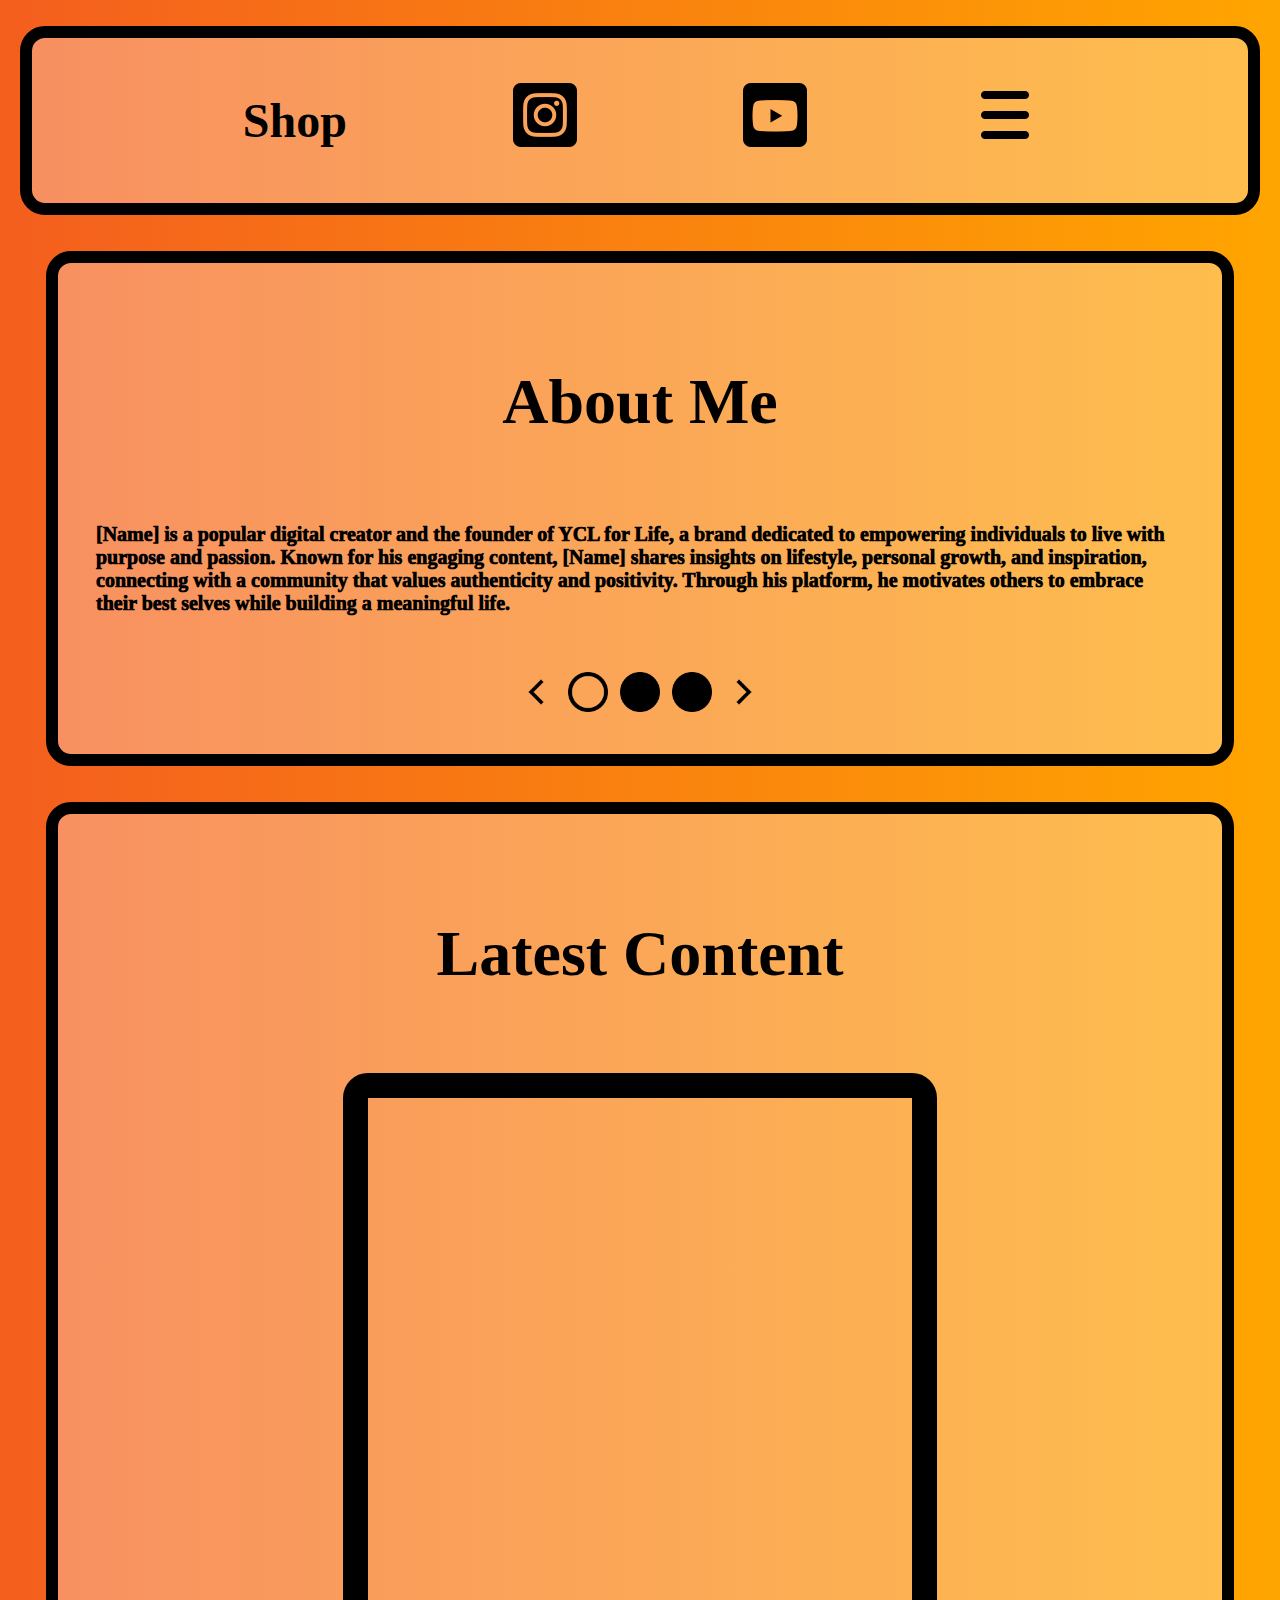
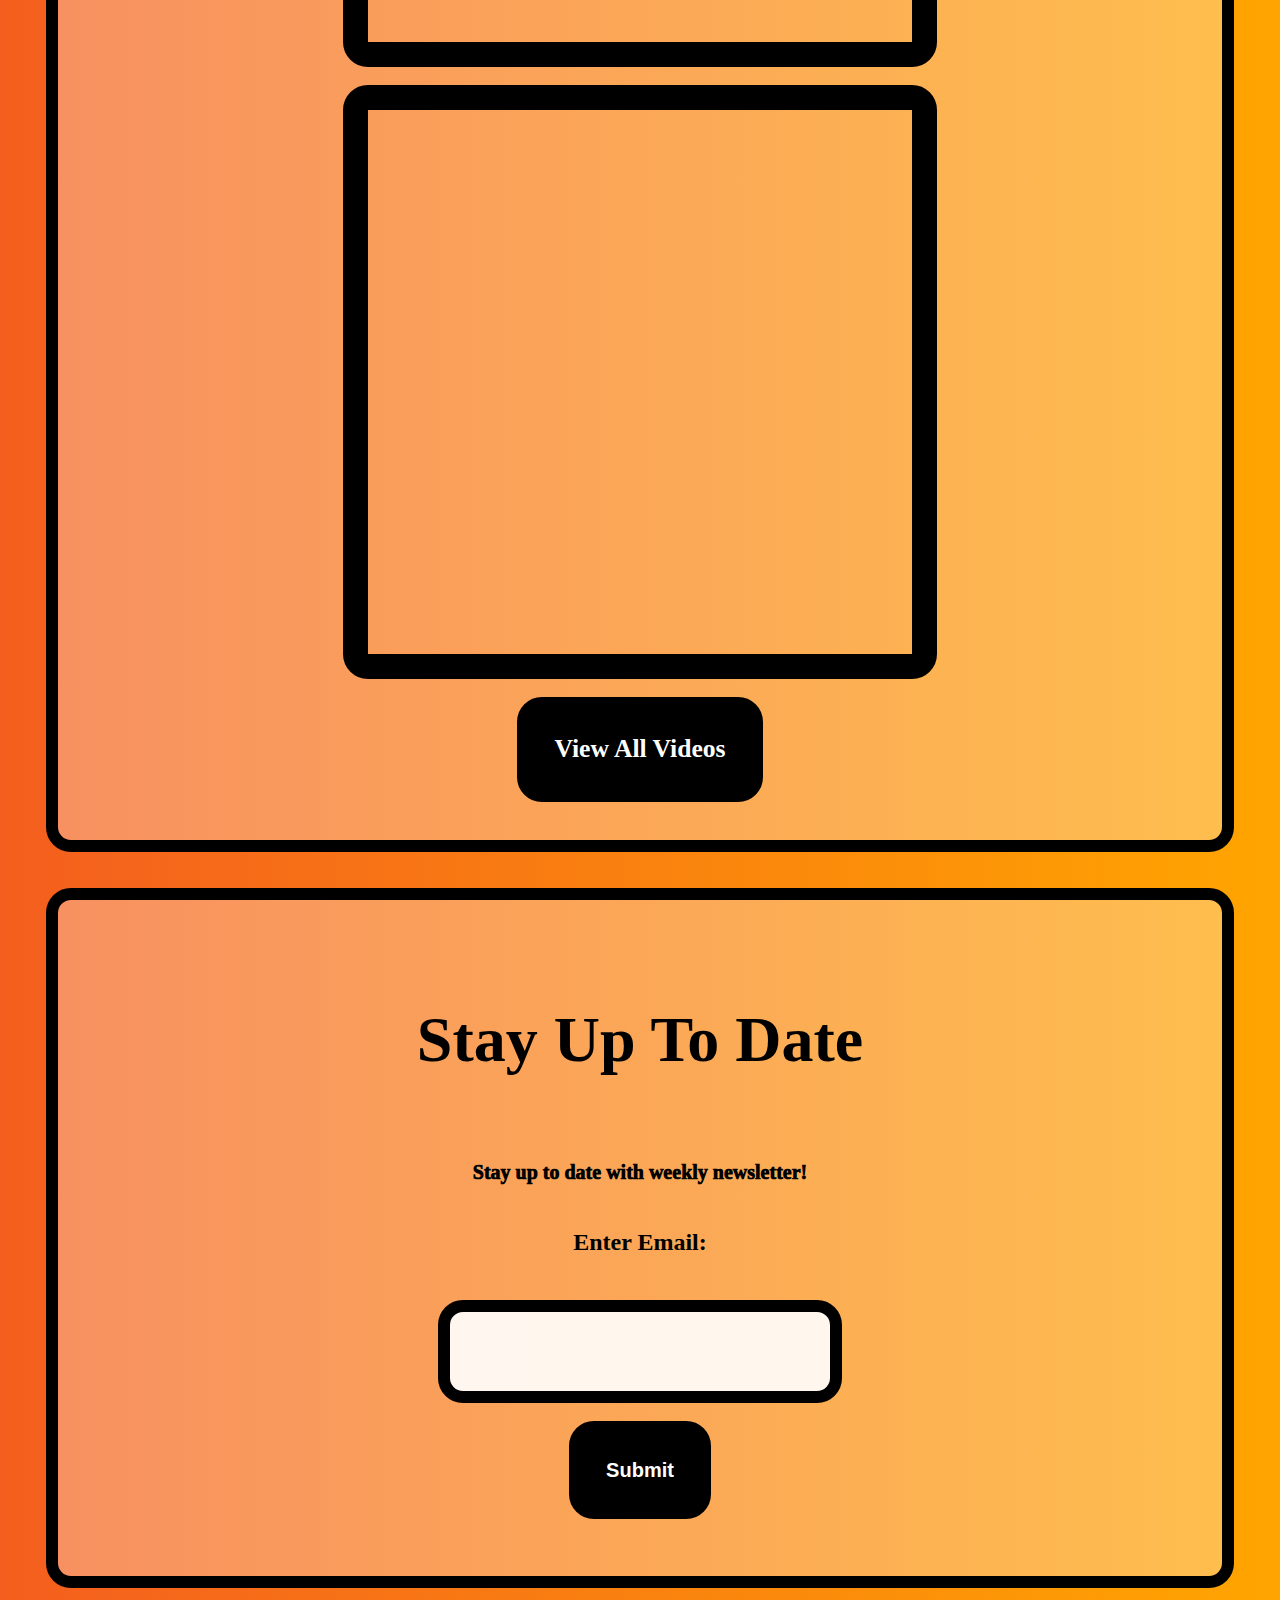
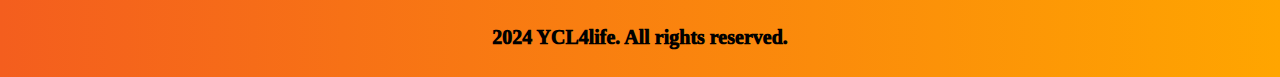
<file: index.html>
<!DOCTYPE html>
<html lang="en">
<head>
    <meta charset="UTF-8">
    <meta name="viewport" content="width=device-width, initial-scale=1.0">
    <title>Document</title>
    <link rel="stylesheet" href="styles.css">
</head>
<body>
    <div class="body">
       
       
        <div class="topbar">
            <a href="shop.html">Shop</a>
       
            <a href="https://www.instagram.com/ycl4life_/"><img src="img/ig.png" alt=""></a>
            <a href="https://www.youtube.com/@YCL4life"><img src="img/yt.png" alt=""></a>
            <a href=""><img src="img/more.png" alt=""></a>
           
     </div>
        <br>
        <br>

       
        
        

        
        <div class="slides">

            <div class="homepage" id="about_screen">
              
                <p class="bio_text" id="bold">About Me</p>
                <div class="Bio">
                  
                <p class="bio_text">[Name] is a popular digital creator and the founder of YCL for Life, a brand dedicated to empowering individuals to live with purpose and passion. Known for his engaging content, [Name] shares insights on lifestyle, personal growth, and inspiration, connecting with a community that values authenticity and positivity. Through his platform, he motivates others to embrace their best selves while building a meaningful life.</p>
             
              
                
            </div>

      
            

            
            </div>
           
            <div class="homepage" id="what_screen">
                <p class="bio_text" id="bold">What is Ycl4life?</p>
                <p class="bio_text">YCL for Life is a brand dedicated to inspiring and empowering individuals to live with purpose, confidence, and passion. Built on the principles of personal growth and positivity, YCL for Life provides life advice, motivation, and guidance to help people navigate challenges and embrace their full potential. Through thoughtful content and a supportive community, the brand encourages followers to overcome obstacles, focus on self-improvement, and create a balanced, fulfilling life. Whether it’s advice on building healthy habits, managing stress, or finding your path, YCL for Life is committed to uplifting people on their journey to success and happiness.</p>
            </div>
         

            <div class="homepage" id="message_screen">
            <form action="">
                <p class="bio_text" id="bold">Leave Me a Message</p>
                <textarea id="message" name="message" rows="10" cols="50" placeholder="Enter your message here..."></textarea><br> <br>
                <input type="submit" value="Submit" id="sub_btn">
            </form>
        </div>
        <br>
        <br>
        <div class="change">
            <button onclick="back()"><img src="img/back.png" alt="" class="arrow" id="back_arrow"></button>
            <button><img src="img/picked.png" alt="" class="arrow" id="option1"></button>
            <button ><img src="img/option.png" alt="" class="arrow" id="option2"></button>
            <button ><img src="img/option.png" alt="" class="arrow" id="option3"></button>
            <button onclick="next()"><img src="img/forward.png" alt="" class="arrow" id="forward_arrow"></button>
        </div>

    </div>

    <br>

    <br>

    <div class="content" id="content">
        <p class="bio_text" id="bold">Latest Content</p>
        <br>
        <iframe width="560" height="315" src="https://www.youtube.com/embed/s0SmETT3uic?si=fshGwi32u3laA3CW" title="YouTube video player" frameborder="0" allow="accelerometer; autoplay; clipboard-write; encrypted-media; gyroscope; picture-in-picture; web-share" referrerpolicy="strict-origin-when-cross-origin" allowfullscreen></iframe>
        <br>
        <iframe width="560" height="315" src="https://www.youtube.com/embed/RS59IfSsYOU?si=O2a2m2kkTS6vvH_k" title="YouTube video player" frameborder="0" allow="accelerometer; autoplay; clipboard-write; encrypted-media; gyroscope; picture-in-picture; web-share" referrerpolicy="strict-origin-when-cross-origin" allowfullscreen></iframe>
        <br>
        <a href="https://www.youtube.com/@YCL4life">View All Videos</a>

    </div>
    <br>
    <br>

    <div class="newsletter" id="newsletter">
        <p class="bio_text" id="bold">Stay Up To Date</p>
        <p class="bio_text">Stay up to date with weekly newsletter!</p>
        <form action="">
            <label for="email">Enter Email:</label><br>
            <input type="email" id="email" name="email" required> <br>
            <input type="submit" value="Submit" id="sub_btn">
        </form>
        <br>
        
    </div>
    <br>

    <p class="bio_text"> 2024 YCL4life. All rights reserved.</p>

    </div>


    <script src="main.js"></script>
   

</body>
</html>
</file>
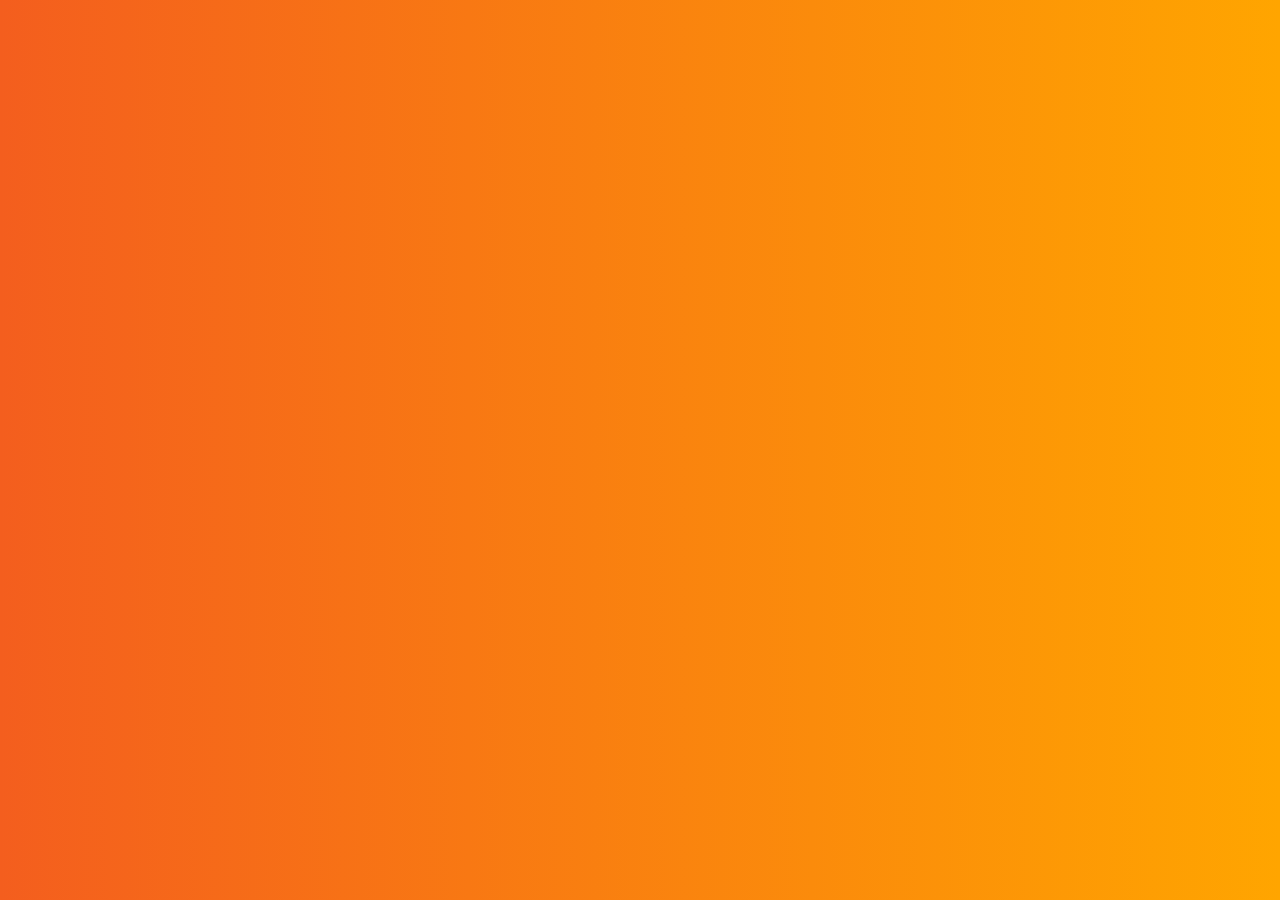
<file: blog.html>
<!DOCTYPE html>
<html lang="en">
<head>
    <meta charset="UTF-8">
    <meta name="viewport" content="width=device-width, initial-scale=1.0">
    <title>Document</title>
    <link rel="stylesheet" href="styles.css">
</head>
<body>
    
</body>
</html>
</file>
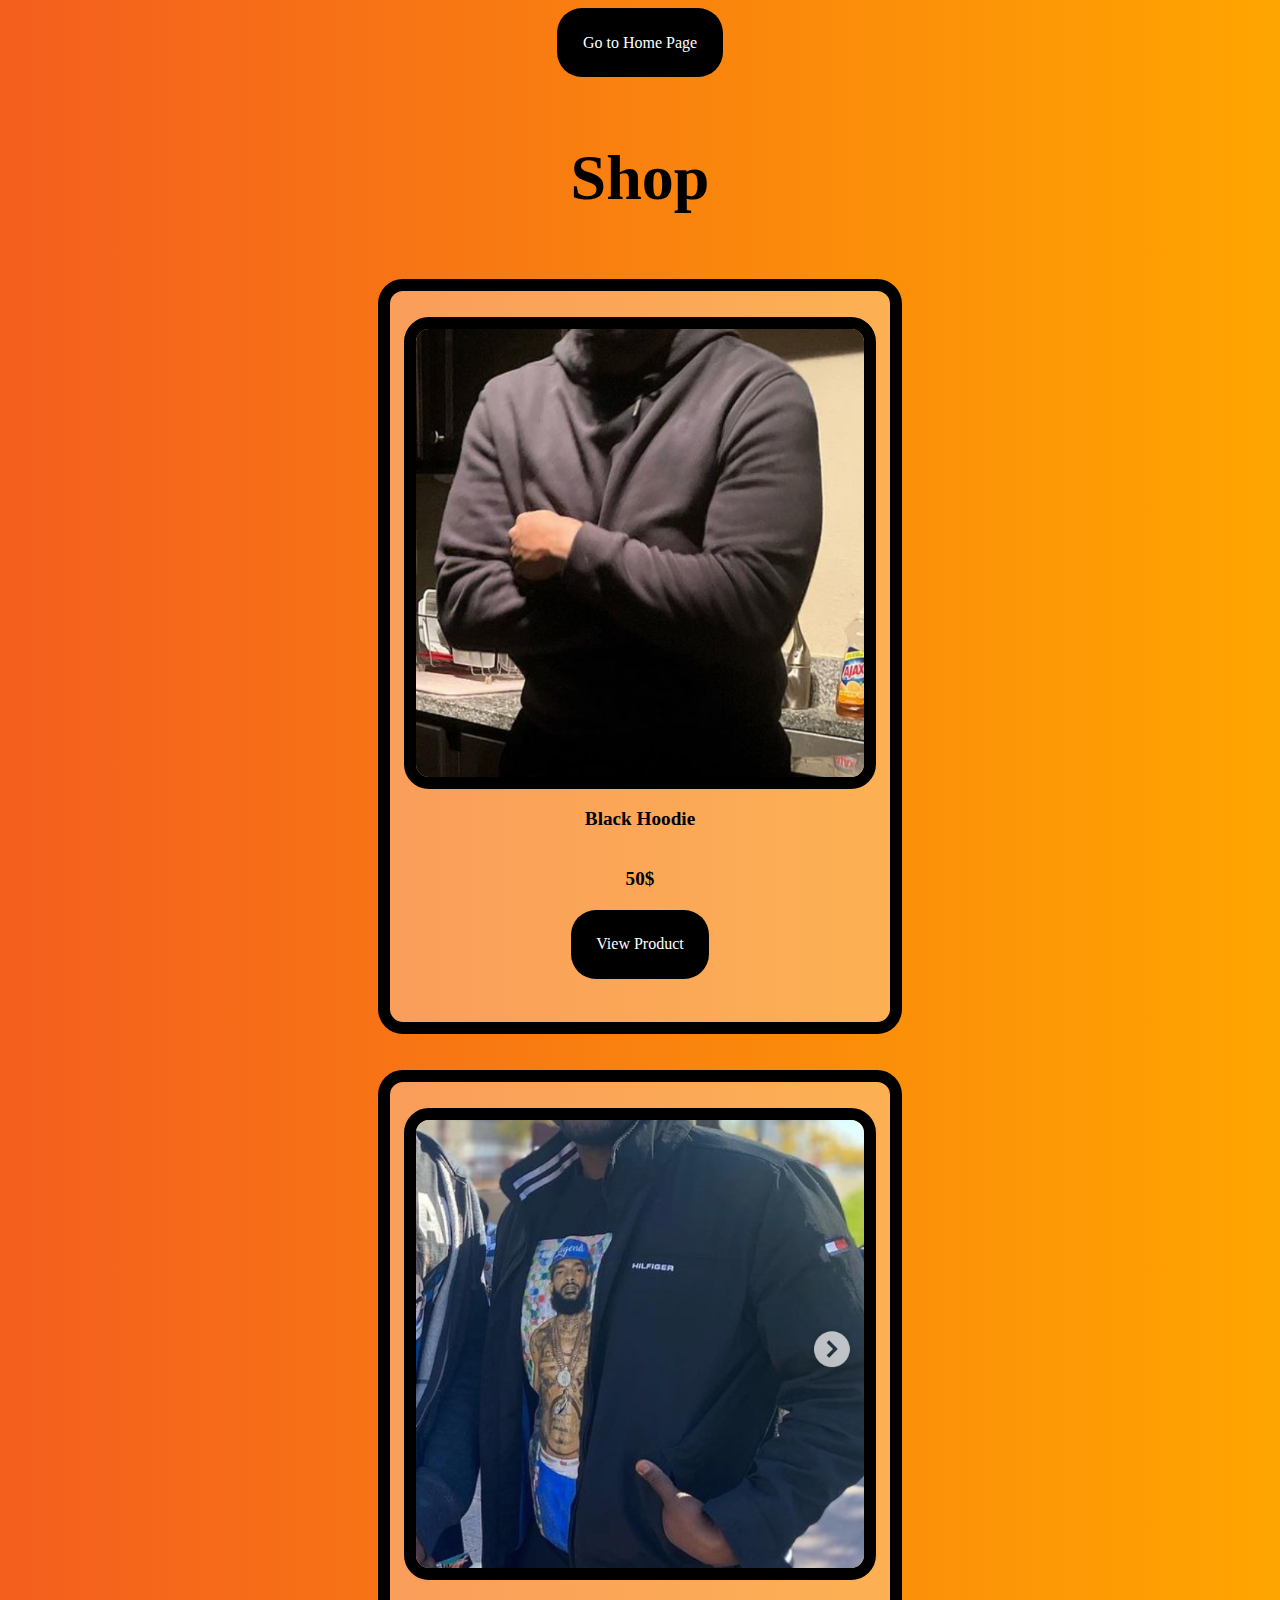
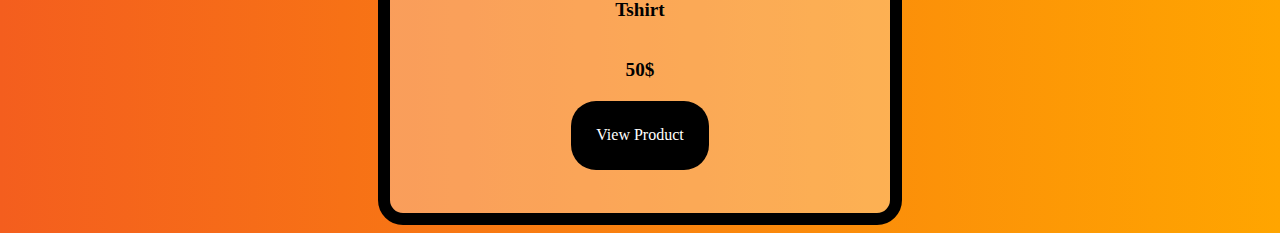
<file: shop.html>
<!DOCTYPE html>
<html lang="en">
<head>
    <meta charset="UTF-8">
    <meta name="viewport" content="width=device-width, initial-scale=1.0">
    <title>Document</title>
    <link rel="stylesheet" href="styles.css">
</head>
<body>
  
    <div class="full_shop">
        <a href="index.html" id="return">Go to Home Page</a>
    <p id="bold">Shop </p>
 
    <div class="shirts">
            <img src="img/shirt1.png" alt="">
            <p class="shop_text">Black Hoodie</p>
            <p class="money_text">50$</p>
            <a href="">View Product</a>
            <br>
        
    </div>
    <br>
    <br>

    <div class="shirts">
        <img src="img/shirt2.png" alt="">
        <p class="shop_text">Tshirt</p>
        <p class="money_text">50$</p>
        <a href="">View Product</a>
        <br>
    
</div>
</div>

    <script src="clothes.js"></script>
</body>
</html>
</file>
<file: styles.css>
body{
    background: linear-gradient(to left, #88f696, #00fff2,orange,rgb(244, 94, 30));    
    background-size: 300% 300%;
    animation: movingbackground 26s linear infinite;
    
}


.body{
    display: flex;
    flex-direction: column;
    align-items: center;
    justify-content: center;

}

.website_name{
    color: white;
    text-align: center;
    font-size: clamp(4rem,3vw,4.5rem);
}

.topbar{
    align-items: center;
    display: flex;
    justify-content: space-evenly;
    padding: 3.5vw;
    width: 88vw;
    border-radius: 25px;
    
    margin-top: 2vh;
    background-color: rgba(0, 0, 0, 0.5);
    border:1vw solid black;
    background-color: rgba(255, 255, 255, 0.3);
   
    

}

.topbar a{
    text-decoration: none;
    font-size: clamp(1.5rem,4vw,3rem);
    color: black;
    font-weight: 900;

}
.topbar img{
   width: clamp(2rem,5vw,200px);
}

.homepage{
    display: flex;
    flex-direction: column;
    align-items: center;
    width: 85vw;
  
    
}
.Bio{
    display: flex;
    align-items: center;
    
}

#photo{
   height: 25vw;
   width: 35vw;
   border-radius: 50%;
   border: 1vw solid black; 
   margin-left: 2vw;
}
.bio_text{
   font-size: clamp(.67rem,2vw,1.25rem);
   color: black;
   border-radius: 25px;
   font-weight: 1000;
   

}


form{
    display: flex;
    flex-direction: column;
    align-items: center;
}

textarea{
    width: 40vw;
    height: 50%;
    border: 1vw solid black;
    border-radius: 25px;
    padding: 2vw;
    background-color: rgba(255, 255, 255,.9);
     font-size: clamp(.75rem,2vw,1.25rem);
}


input{
    padding: 2vw;
    font-size: clamp(1rem,2vw,1.5rem);
    border-radius: 25px;
    border: 1vw solid black;
    font-weight: 900;
    
    background-color: rgba(255, 255, 255,.9);

}

.slides{
    display: flex;
    padding: 3vw;
    flex-direction: column;
    align-items: center;
    justify-content: center;
    width: 85vw;
    border-radius: 25px;
    background-color: rgba(255, 255, 255, 0.3);
    border:1vw solid black;

}

#bold{
    font-weight: 900;
    font-size: clamp(1rem,6vw,4rem);
    color: rgba(0, 0, 0, 1);
}

button{
    background: none;
    border: none;
}

.arrow{
  height: clamp(20px,5vw,40px);
  width: clamp(20px,5vw,40px);
}

.change{
    display: flex;
}


#message_screen{
    display: none;
}

#what_screen{
    display: none;
}

.content{
    position: relative;
    display: flex;
    padding: 3vw;
    flex-direction: column;
    align-items: center;
    width: 85vw;
    border-radius: 25px;
    background-color: rgba(0, 0, 0, 0.5);
    border:1vw solid black;
    background-color: rgba(255, 255, 255, 0.3);
}

iframe{
    height: 100%;
    aspect-ratio: 1 / 1;
    max-width: 50%;
    border-radius: 25px;
    border: 2vw solid black;
}

.content a{
    text-decoration: none;
    font-size: clamp(1rem,2vw,2rem);
    background-color: white;
    border: 1vw solid black;
    color: white;
    padding: 2vw;
    border-radius: 25px;
    font-weight: 900;
    background-color: black;
    animation: glow 5s linear infinite;



}
@keyframes glow {
    50%{
        text-shadow: 0 0 3vw white;
    }
    
}

.newsletter{
    position: relative;
    display: flex;
    padding: 3vw;
    flex-direction: column;
    align-items: center;
    width: 85vw;
    border-radius: 25px;
    background-color: rgba(0, 0, 0, 0.5);
    border:1vw solid black;
    background-color: rgba(255, 255, 255, 0.3);
}



label{
  
    padding: 2vw;
    font-size: clamp(1rem,2vw,1.5rem);
    border-radius: 25px;
    font-weight: 900;
    color: black;
    
}

.socials{
    display: flex;
    width: 90vw;
}

#sub_btn{
    background-color: black;
    color: white;
    font-size: clamp(.75rem,2vw,1.25rem);
    animation: glow 5s linear infinite;
}

#slides{
 width: 20vw; /* Fixed width */
 height: 20vh;
            object-fit:contain;
}





.shirts{
    display: flex;
    flex-direction: column;
    justify-content: center;
    align-items: center;
    padding: 2vw;
    width: clamp(250px,35vw,50vw);
    border-radius: 25px;
    margin: 0 auto;
    background-color: rgba(255, 255, 255, 0.3);    background-size: 300% 300%;
    border: 1vw solid black;
    animation: movingbackground 15s linear infinite;

  
}

.item{
    display: flex;
    flex-direction: column;
    align-items: center;
  
}

.shirts a{
    text-decoration: none;
    color: white;
    background-color: black;
    padding: 2vw;
    border-radius: 25px;
   
}
.shirts img{
    width: 35vw;
    height: 35vw;
    border-radius: 25px;
    border: 1vw solid black;

}

.item_title{
    font-weight: 1000;
    font-size: clamp(1rem,3vw,3rem);
}

.shop_text{
    color: black;
    font-weight: 900;
    font-size: clamp(1rem,1.5vw,2rem);
}
.money_text{
    color: black;
    font-weight: 900;
    font-size: clamp(1rem,1.5vw,2rem);
}

@keyframes movingbackground{
    0% { background-position: 0% 0%; }
    50% { background-position: 100% 100%; }
    100% { background-position: 0% 0%; }
  }

  @keyframes borderglow {
    50%{
        box-shadow: 0 0 1vw white,0 0 1vw white;
    }
  }


.full_shop{
    display: flex;
    flex-direction: column;
    align-items: center;
    justify-content: center;
}

#return{
    text-decoration: none;
    color: white;
    background-color: black;
    padding: 2vw;
    border-radius: 25px;
}
</file>
